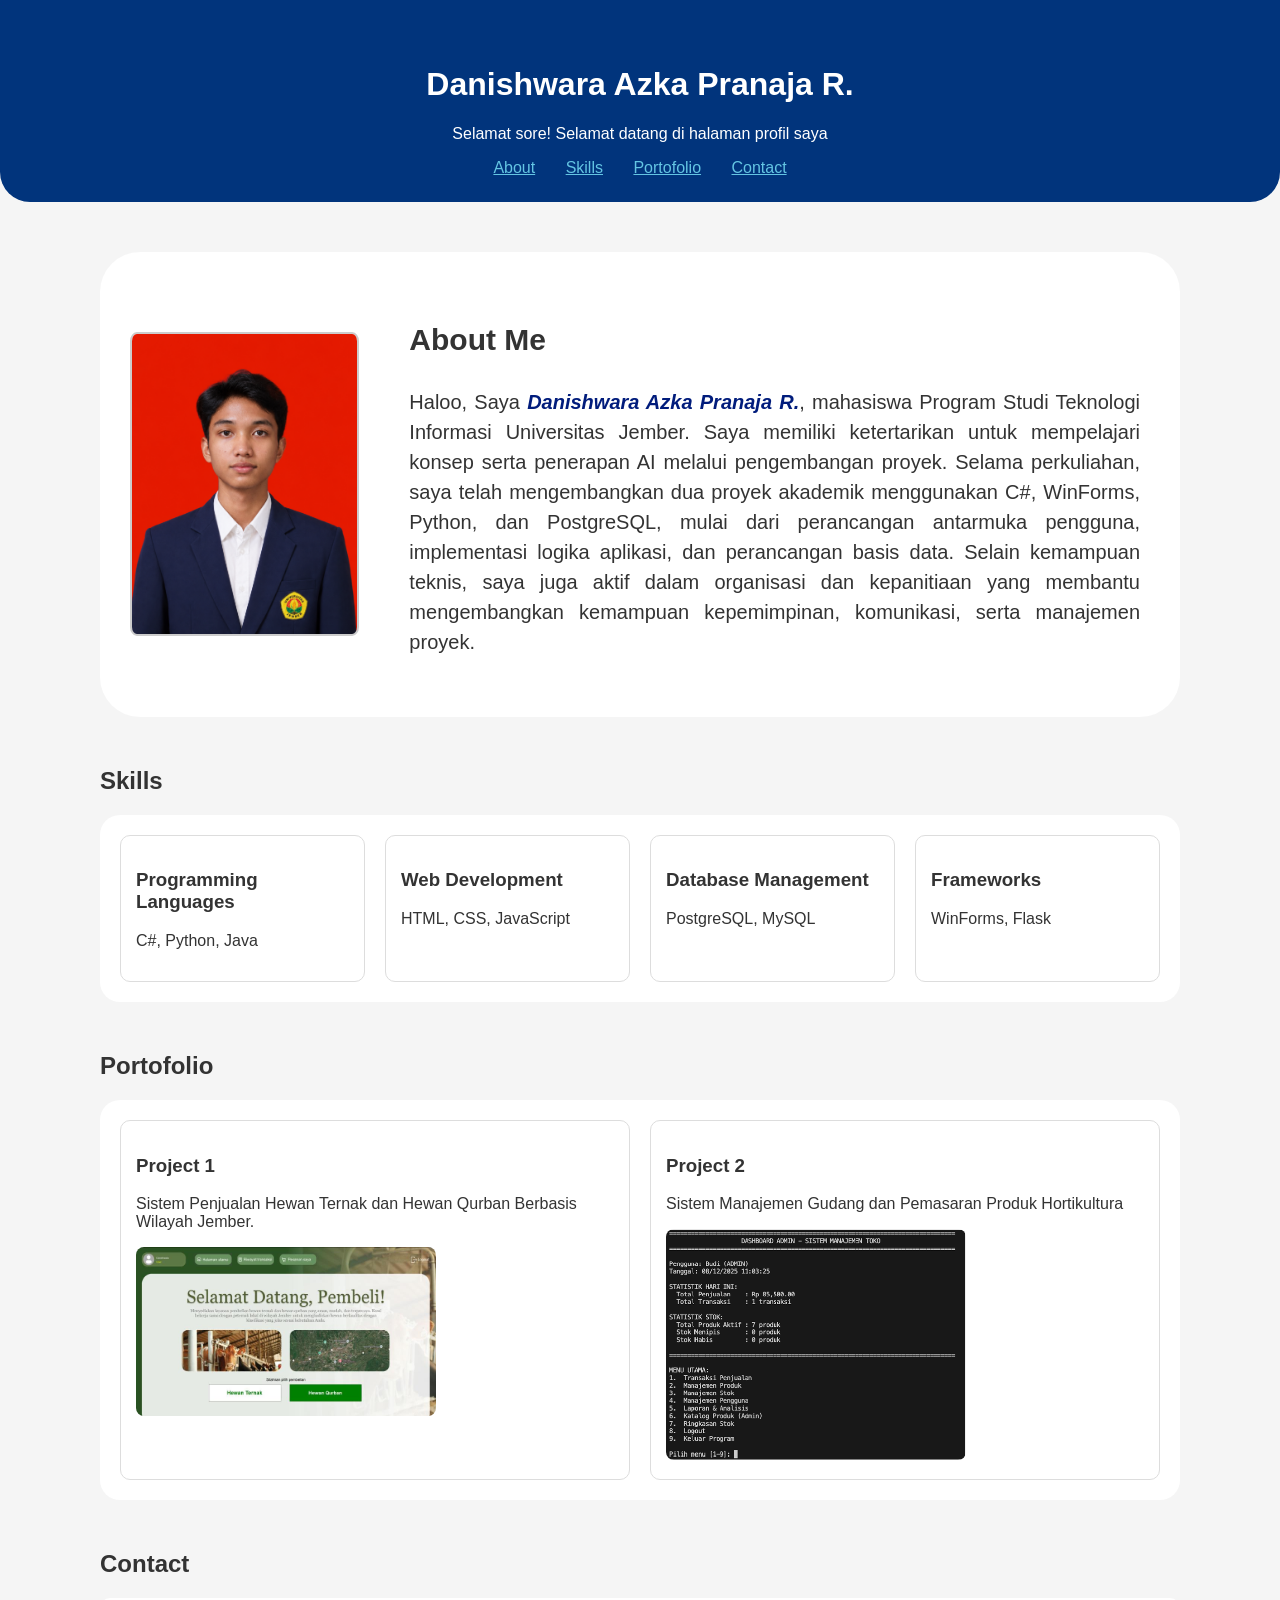
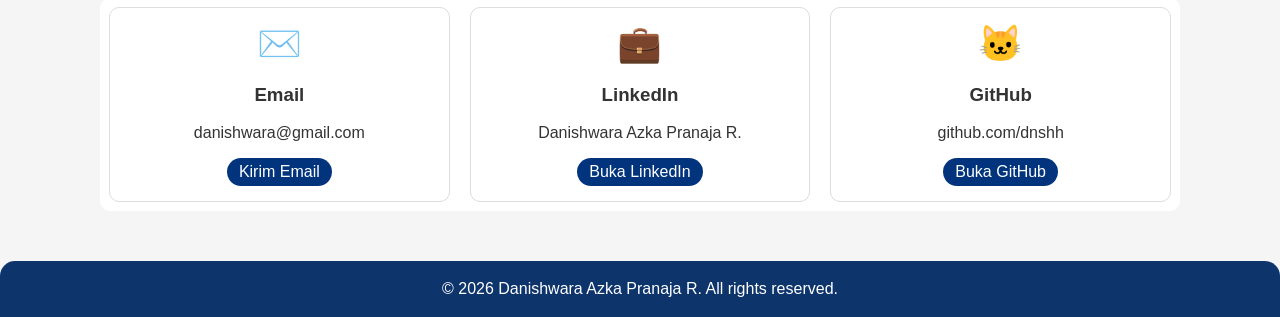
<file: index.html>
<!DOCTYPE html>
<html lang="id">
<head>
    <meta charset="UTF-8">
    <meta name="viewport" content="width=device-width, initial-scale=1.0">
    <title>Profile - Danishwara</title>

    <link rel="stylesheet" href="porto.css">

</head>

<body>
    <header>
        <h1 class="title">Danishwara Azka Pranaja R.</h1>
        <p class="subtitle" id="salam">Selamat datang di halaman profil saya</p>
        <nav>
            <a href="#about">About</a>
            <a href="#skills">Skills</a>
            <a href="#portofolio">Portofolio</a>
            <a href="#contact">Contact</a>
        </nav>
    </header>

    <section class="about">
        <div class="isi">
            <img class="profile-img" src="foto bg merah.png" alt="Foto Profil" width="200">
            <div class="teks-about">
                <h2>About Me</h2>
                <p>Haloo, Saya <span class="nama">Danishwara Azka Pranaja R.</span>, mahasiswa Program Studi Teknologi Informasi Universitas Jember. Saya memiliki ketertarikan untuk mempelajari konsep serta penerapan AI melalui pengembangan proyek. Selama perkuliahan, saya telah mengembangkan dua proyek akademik menggunakan C#, WinForms, Python, dan PostgreSQL, mulai dari perancangan antarmuka pengguna, implementasi logika aplikasi, dan perancangan basis data.
               Selain kemampuan teknis, saya juga aktif dalam organisasi dan kepanitiaan yang membantu mengembangkan kemampuan kepemimpinan, komunikasi, serta manajemen proyek.</p>
            </div>
        </div>
    </section>

    <section class="skills">
        <h2>Skills</h2>
        <div class="Skills">
            <article>
                <h3>Programming Languages</h3>
                <p>C#, Python, Java</p>
            </article>
            <article>
                <h3>Web Development</h3>
                <p>HTML, CSS, JavaScript</p>
            </article>
            <article>
                <h3>Database Management</h3>
                <p>PostgreSQL, MySQL</p>
            </article>
            <article>
                <h3>Frameworks</h3>
                <p>WinForms, Flask</p>
            </article>
        </div>
    </section>

    <section class="portofolio">
        <h2>Portofolio</h2>
        <div class="project-grid">
            <article>
                <h3>Project 1</h3>
                <p>Sistem Penjualan Hewan Ternak dan Hewan Qurban Berbasis Wilayah Jember.</p>
                <img class="project-img" src="hewan qurban.jpeg" alt="Project 1" width="300">
            </article>
            <article>
                <h3>Project 2</h3>
                <p>Sistem Manajemen Gudang dan Pemasaran Produk Hortikultura</p>
                <img class="project-img" src="sistem.png" alt="Project 2" width="300">
            </article>
        </div>
    </section>

    <section class="contact">
    <h2>Contact</h2>
    <div class="kontak-grid">
        <article>
            <div class="ikon">✉️</div>
            <h3>Email</h3>
            <p class="email">danishwara@gmail.com</p>
            <a class="tombol-link" href="mailto:danishwara@gmail.com">Kirim Email</a>
        </article>
        <article>
            <div class="ikon">💼</div>
            <h3>LinkedIn</h3>
            <p>Danishwara Azka Pranaja R.</p>
            <a class="tombol-link" href="https://www.linkedin.com/in/danishwara-azka-pranaja-r-b05682387/">Buka LinkedIn</a>
        </article>
        <article>
            <div class="ikon">🐱</div>
            <h3>GitHub</h3>
            <p>github.com/dnshh</p>
            <a class="tombol-link" href="https://github.com/dnshh">Buka GitHub</a>
        </article>
    </div>
    </section>

    <button type="button" class="tombol-atas" title="Kembali ke atas">&uarr;</button>

    <footer>
        <p>&copy; 2026 Danishwara Azka Pranaja R. All rights reserved.</p>
    </footer>

    <script src="porto.js"></script>
</body>

</html>
</file>
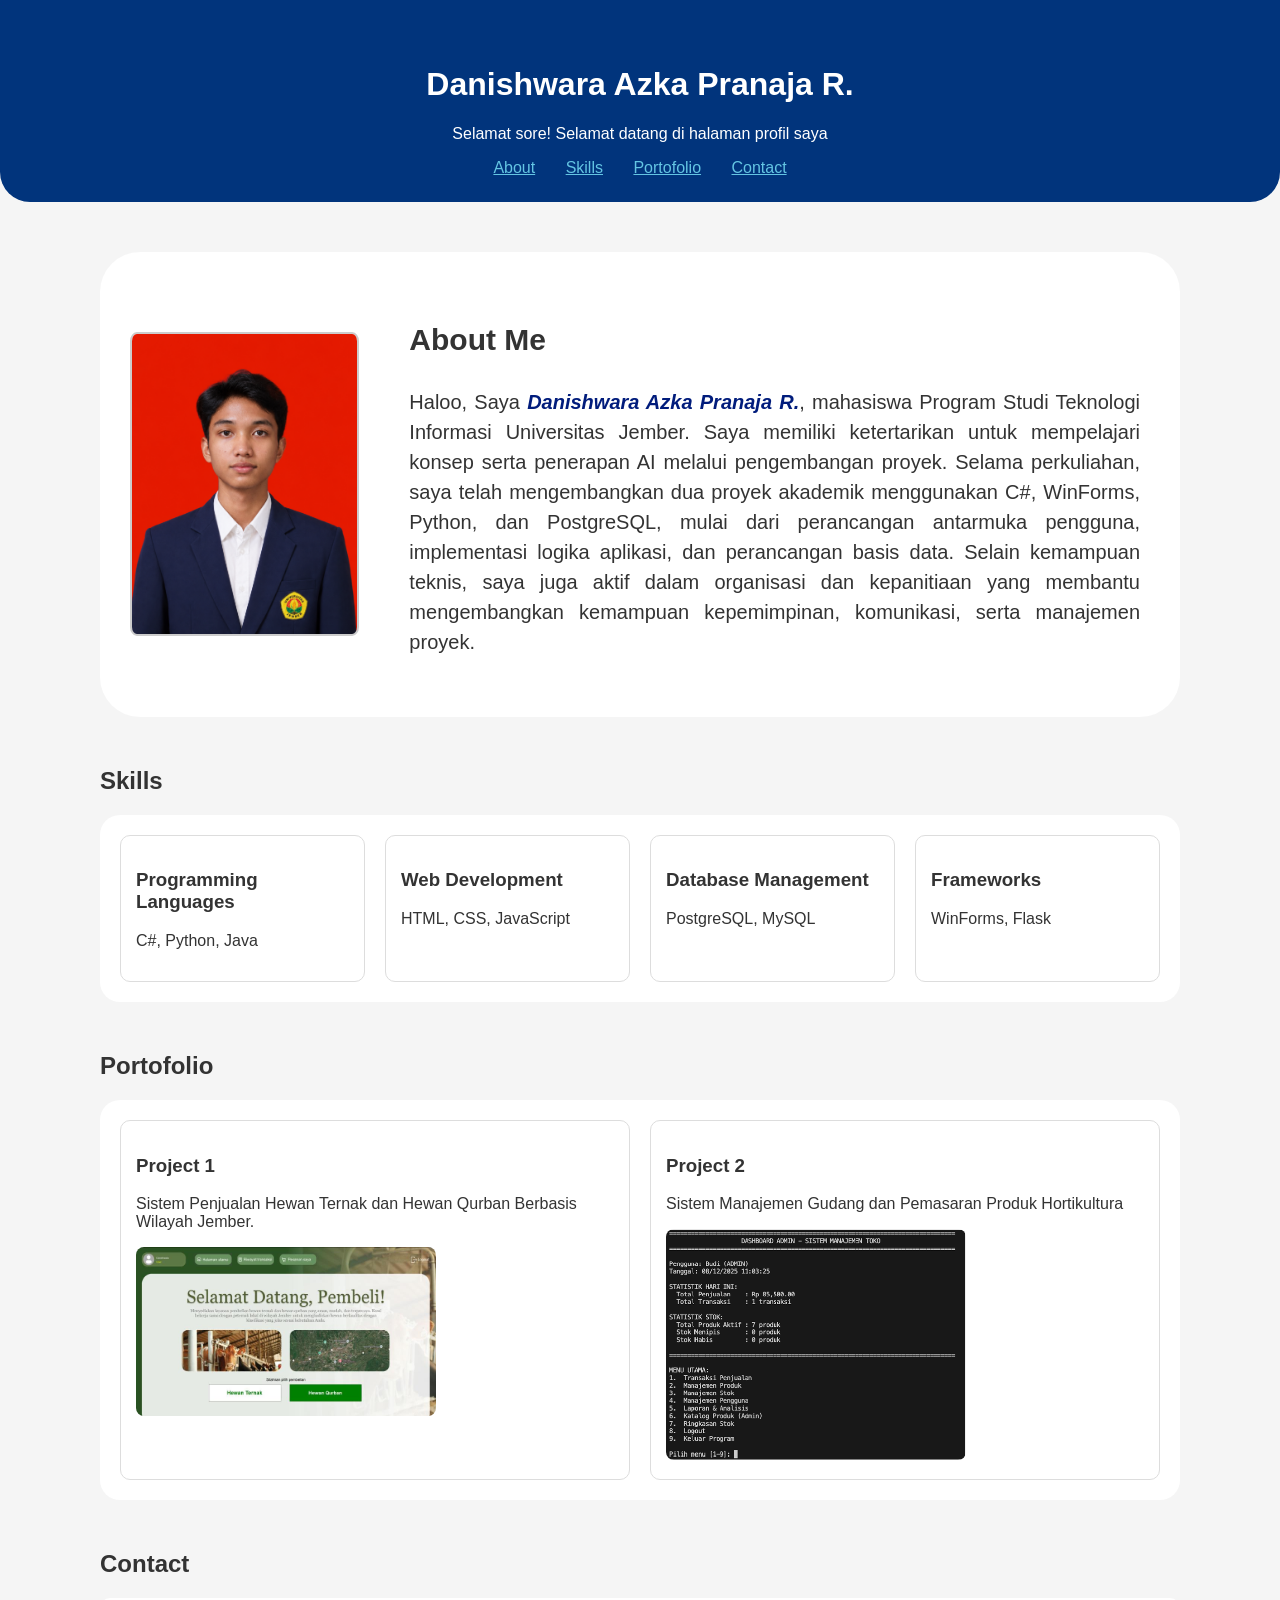
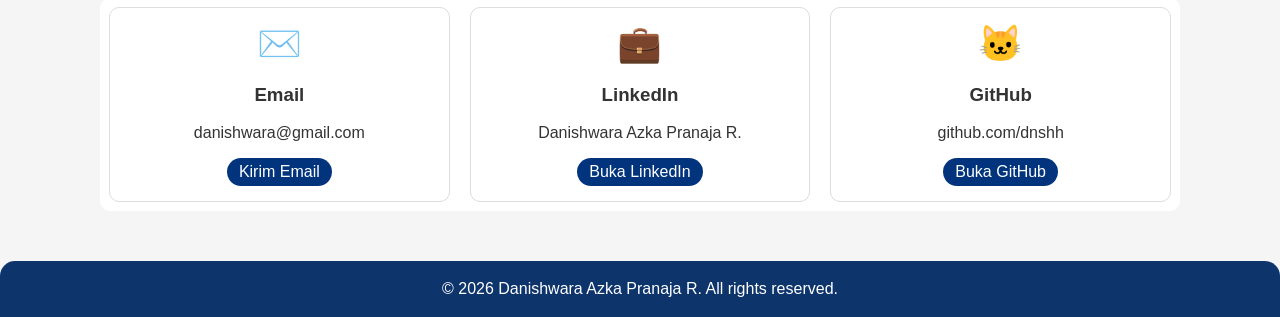
<file: porto.html>
<!DOCTYPE html>
<html lang="id">
<head>
    <meta charset="UTF-8">
    <meta name="viewport" content="width=device-width, initial-scale=1.0">
    <title>Profile - Danishwara</title>

    <link rel="stylesheet" href="porto.css">

</head>

<body>
    <header>
        <h1 class="title">Danishwara Azka Pranaja R.</h1>
        <p class="subtitle" id="salam">Selamat datang di halaman profil saya</p>
        <nav>
            <a href="#about">About</a>
            <a href="#skills">Skills</a>
            <a href="#portofolio">Portofolio</a>
            <a href="#contact">Contact</a>
        </nav>
    </header>

    <section class="about">
        <div class="isi">
            <img class="profile-img" src="foto bg merah.png" alt="Foto Profil" width="200">
            <div class="teks-about">
                <h2>About Me</h2>
                <p>Haloo, Saya <span class="nama">Danishwara Azka Pranaja R.</span>, mahasiswa Program Studi Teknologi Informasi Universitas Jember. Saya memiliki ketertarikan untuk mempelajari konsep serta penerapan AI melalui pengembangan proyek. Selama perkuliahan, saya telah mengembangkan dua proyek akademik menggunakan C#, WinForms, Python, dan PostgreSQL, mulai dari perancangan antarmuka pengguna, implementasi logika aplikasi, dan perancangan basis data.
               Selain kemampuan teknis, saya juga aktif dalam organisasi dan kepanitiaan yang membantu mengembangkan kemampuan kepemimpinan, komunikasi, serta manajemen proyek.</p>
            </div>
        </div>
    </section>

    <section class="skills">
        <h2>Skills</h2>
        <div class="Skills">
            <article>
                <h3>Programming Languages</h3>
                <p>C#, Python, Java</p>
            </article>
            <article>
                <h3>Web Development</h3>
                <p>HTML, CSS, JavaScript</p>
            </article>
            <article>
                <h3>Database Management</h3>
                <p>PostgreSQL, MySQL</p>
            </article>
            <article>
                <h3>Frameworks</h3>
                <p>WinForms, Flask</p>
            </article>
        </div>
    </section>

    <section class="portofolio">
        <h2>Portofolio</h2>
        <div class="project-grid">
            <article>
                <h3>Project 1</h3>
                <p>Sistem Penjualan Hewan Ternak dan Hewan Qurban Berbasis Wilayah Jember.</p>
                <img class="project-img" src="hewan qurban.jpeg" alt="Project 1" width="300">
            </article>
            <article>
                <h3>Project 2</h3>
                <p>Sistem Manajemen Gudang dan Pemasaran Produk Hortikultura</p>
                <img class="project-img" src="sistem.png" alt="Project 2" width="300">
            </article>
        </div>
    </section>

    <section class="contact">
    <h2>Contact</h2>
    <div class="kontak-grid">
        <article>
            <div class="ikon">✉️</div>
            <h3>Email</h3>
            <p class="email">danishwara@gmail.com</p>
            <a class="tombol-link" href="mailto:danishwara@gmail.com">Kirim Email</a>
        </article>
        <article>
            <div class="ikon">💼</div>
            <h3>LinkedIn</h3>
            <p>Danishwara Azka Pranaja R.</p>
            <a class="tombol-link" href="https://www.linkedin.com/in/danishwara-azka-pranaja-r-b05682387/">Buka LinkedIn</a>
        </article>
        <article>
            <div class="ikon">🐱</div>
            <h3>GitHub</h3>
            <p>github.com/dnshh</p>
            <a class="tombol-link" href="https://github.com/dnshh">Buka GitHub</a>
        </article>
    </div>
</section>

    <button type="button" class="tombol-atas" title="Kembali ke atas">&uarr;</button>

    <footer>
        <p>&copy; 2026 Danishwara Azka Pranaja R. All rights reserved.</p>
    </footer>

    <script src="porto.js"></script>
</body>

</html>
</file>
<file: porto.css>
html {
    scroll-behavior: smooth;
}

header {
    padding: 45px 20px 25px;
    text-align: center;
    color: #fff;
    border-radius: 0px 0px 30px 30px;
    background-color: #01347c;
}

nav a {
    color: rgb(100, 197, 227);
    margin: 0 13px;
}

body {
    background-color: rgba(238, 238, 238, 0.577);
    font-family: Arial, sans-serif;
    color: rgb(51, 51, 51);
    margin: 0
}

section {
    margin: 50px 100px;
}

.isi {
    display: flex;
    align-items: center;
    background-color: #ffffff;
    padding: 30px 30px;
    border-radius: 40px;
}

.profile-img {
    margin-right: 20px;
    width: 300px;
    height: 300px;
    object-fit: cover;
    border-radius: 3%;
    border: 2px solid #ccc;
}

.teks-about {
    margin-left: 20px;
    text-align: justify;
    padding: 10px;
    font-family: Arial, sans-serif;
    font-size: 20px;
    line-height: 1.5;
}

.nama {
    color: #011c7c;
    font-weight: bold;
    font-style: italic;
}

.Skills {
    display: grid;
    grid-template-columns: repeat(auto-fit, minmax(200px, 1fr));
    gap: 20px;
    background-color: #ffffff;
    padding: 20px;
    border-radius: 20px;
}

.project-grid {
    display: grid;
    grid-template-columns: repeat(auto-fit, minmax(200px, 1fr));
    gap: 20px;
    background-color: #ffffff;
    padding: 20px;
    border-radius: 20px;
}

article {
    padding: 15px;
    border: 1px solid #ddd;
    border-radius: 10px;
    transition: transform 0.2s, box-shadow 0.2s;
}

article:hover {
    transform: translateY(-5px);
    box-shadow: 0 4px 10px rgba(0, 0, 0, 0.2);
}

.project-img {
    max-width: 100%;
    height: auto;
    border-radius: 8px;
}

.tombol-atas {
    position: fixed;
    bottom: 20px;
    right: 20px;
    width: 45px;
    height: 45px;
    border: none;
    border-radius: 50%;
    background-color: #01347c;
    color: #fff;
    font-size: 20px;
    cursor: pointer;
    display: none;
}

.tombol-atas.tampil {
    display: block;
}

footer {
    background-color: #0d346b;
    color: #fff;
    text-align: center;
    padding: 3px;
    border-radius: 15px 15px 0px 0px;
}

.kontak-grid {
    display: grid;
    grid-template-columns: repeat(auto-fit, minmax(100px, 1fr));
    gap: 20px;
    background-color: #ffffff;
    padding: 9px;
    border-radius: 10px;
}

.kontak-grid article {
    text-align: center;
}

.ikon {
    font-size: 36px;
}

.tombol-link {
    display: inline-block;
    padding: 5px 12px;
    border-radius: 15px;
    background-color: #01347c;
    color: #fff;
    text-decoration: none;
}

.tombol-link:hover {
    background-color: rgb(100, 197, 227);
    color: #01347c;
}


@media (max-width: 768px) {
    section {
        margin: 30px 15px;
    }

    .isi {
        flex-direction: column;
        text-align: center;
        border-radius: 20px;
    }

    .profile-img {
        width: 250px;
        height: 250px;
    }

    .teks-about {
        margin-left: 0;
        font-size: 16px;
    }

    nav a {
        display: inline-block;
        margin: 5px 8px;
    }
}
</file>
